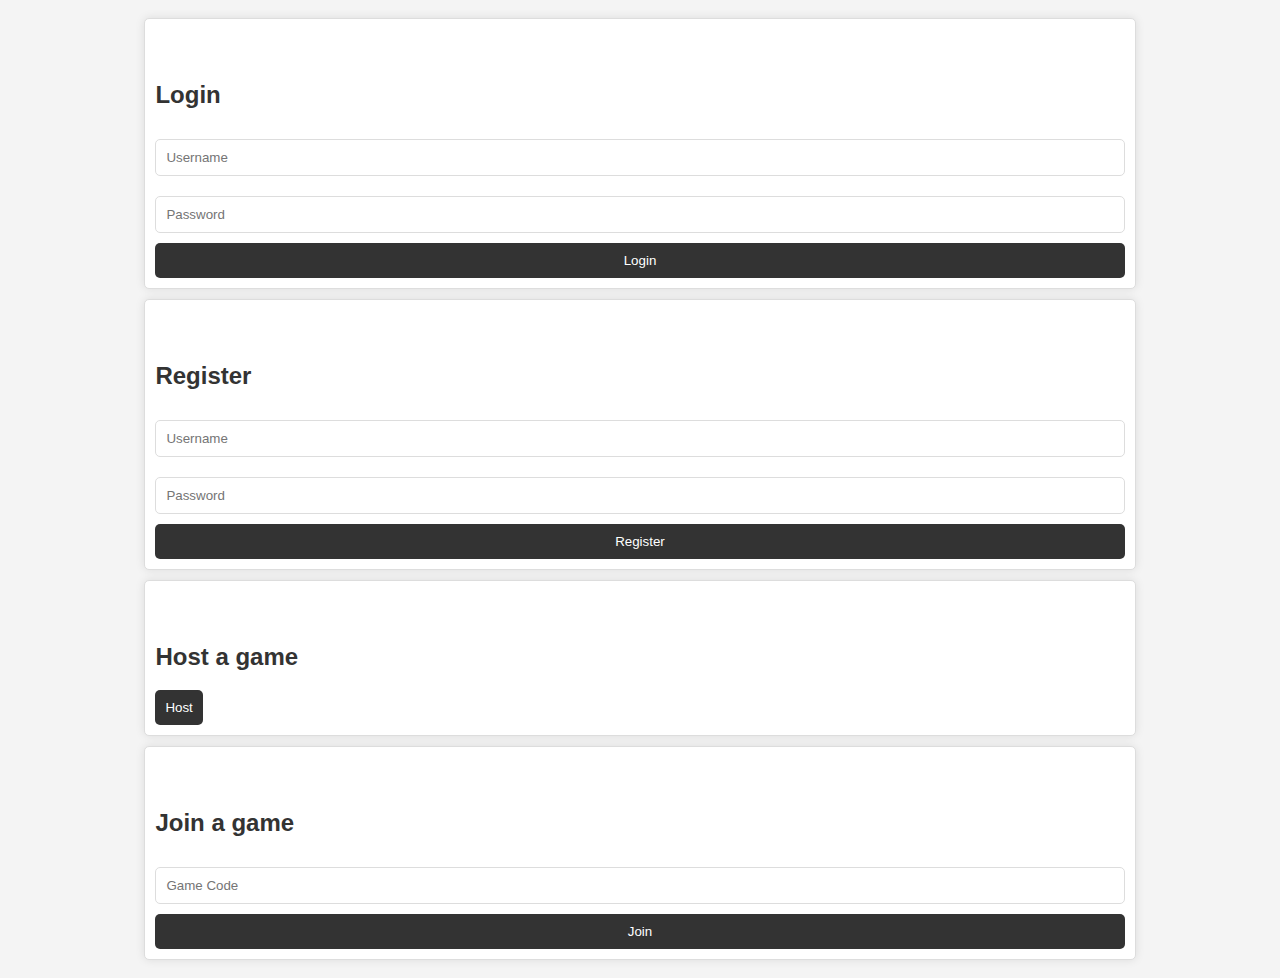
<file: index.html>
<!DOCTYPE html>
<html lang="en">
<head>
    <meta charset="UTF-8">
    <title>Lobby</title>
    <link rel="stylesheet" href="./css/lobby.css">
    <link rel="stylesheet" href="./js/lobby.js">
</head>
<body>
<div class="container">
    <div class="login">
        <h2>Login</h2>
        <form id="loginForm">
            <input type="text" id="username" placeholder="Username">
            <label for="username"></label>
            <input type="password" id="password" placeholder="Password">
            <label for="password"></label>
            <button type="submit" id="login" onclick="login()">Login</button>
        </form>
    </div>

    <div class="register">
        <h2>Register</h2>
        <form id="registerForm">
            <input type="text" id="newUsername" placeholder="Username">
            <label for="newUsername"></label>
            <input type="password" id="newPassword" placeholder="Password">
            <label for="newPassword"></label>
            <button type="submit" onclick="register()">Register</button>
        </form>
    </div>

    <div class="host">
        <h2>Host a game</h2>
        <button id="hostButton" onclick="host()">Host</button>
    </div>

    <div class="join">
        <h2>Join a game</h2>
        <form id="joinForm">
            <input type="text" id="gameCode" placeholder="Game Code">
            <label for="gameCode"></label>
            <button type="submit" onclick="join()">Join</button>
        </form>
    </div>
</div>
</body>
</html>
</file>
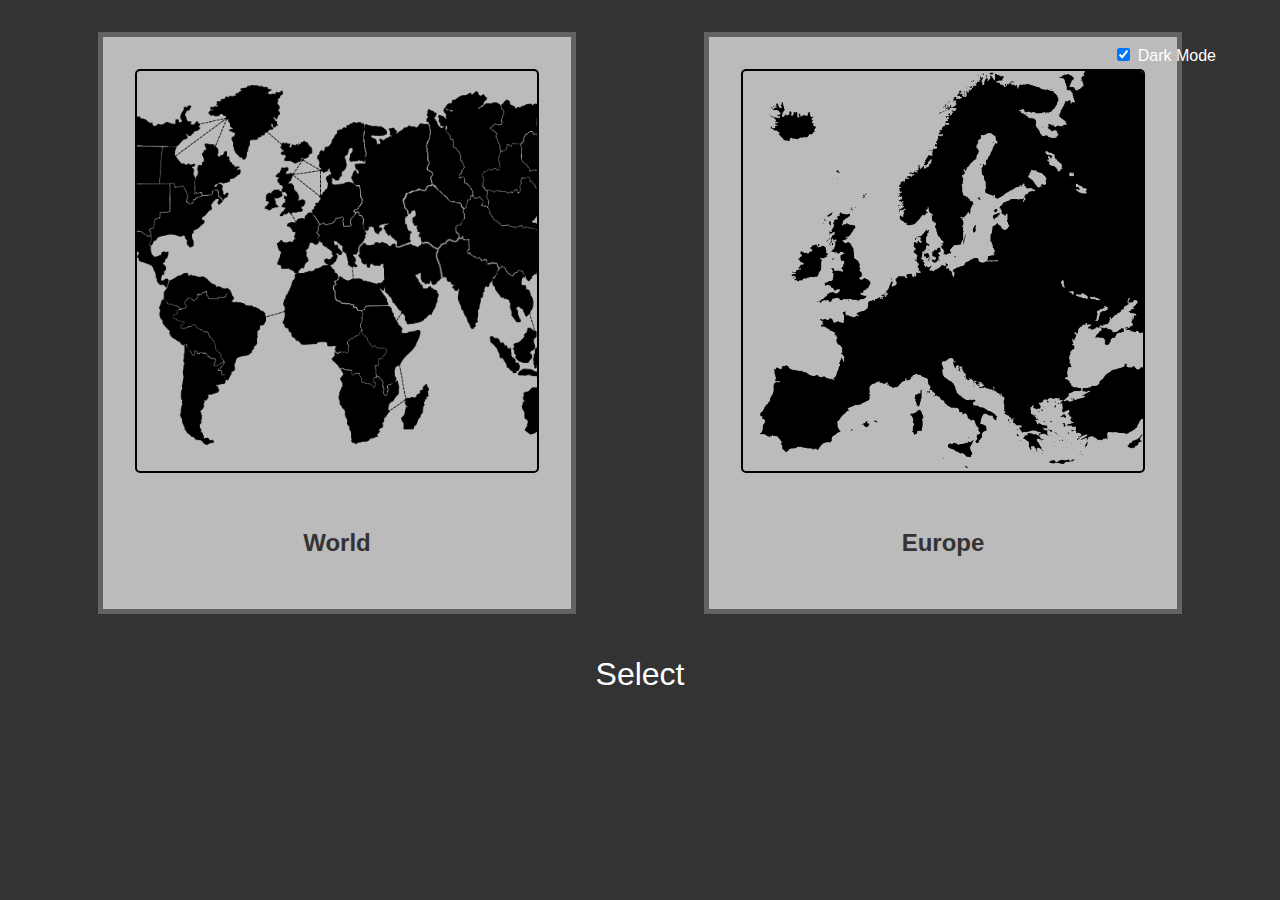
<file: mapSelection.html>
<!DOCTYPE html>
<html lang="en">
<head>
    <meta charset="UTF-8">
    <meta name="viewport" content="width=device-width, initial-scale=1.0">
    <title>Map Selection</title>
    <link rel="stylesheet" href="./css/lobby.css">
    <script src="./js/mapSelection.js" defer></script>
    <link href="https://cdn.jsdelivr.net/npm/bootstrap@5.2.3/dist/css/bootstrap.min.css" rel="stylesheet" integrity="sha384-rbsA2VBKQhggwzxH7pPCaAqO46MgnOM80zW1RWuH61DGLwZJEdK2Kadq2F9CUG65" crossorigin="anonymous">
</head>
<body id="body">
<div id="map-container"></div>
<div class="card-container">
    <button type="button" class="btn btn-primary" onclick="start()">Select</button>
</div>
<div  id="settings">
    <div class="form-check form-switch">
        <input class="form-check-input" type="checkbox" role="switch" id="flexSwitchCheckDark">
        <label class="form-check-label" for="flexSwitchCheckDark">Dark Mode</label>
    </div>
</div>
</body>
</html>
</file>
<file: css/lobby.css>
body {
    background-color: #f4f4f4;
    font-family: Arial, sans-serif;
}

.container {
    width: 80%;
    margin: auto;
    overflow: hidden;
}

.login, .register, .host, .join {
    border: 1px solid #ddd;
    border-radius: 5px;
    margin: 10px;
    padding: 10px;
    background-color: #fff;
    box-shadow: 0 0 10px rgba(0,0,0,0.1);
}

h2 {
    color: #333;
}

form {
    display: flex;
    flex-direction: column;
}

input[type="text"], input[type="password"] {
    margin: 10px 0;
    padding: 10px;
    border-radius: 5px;
    border: 1px solid #ddd;
}

button {
    background-color: #333;
    color: #fff;
    border: none;
    border-radius: 5px;
    padding: 10px;
    cursor: pointer;
}

button:hover {
    background-color: #444;
}

.dark {
    background-color: #333 !important;
    color: white !important;
}

.map-image {
    width: 400px;
    height: 400px;
    object-fit: cover;
    border: black 2px solid;
    border-radius: 5px;
}

.dark .map-image {
    border: white 2px solid !important;
}

.card-container {
    margin-top: 2rem;
    display: flex;
    justify-content: center;
    flex-wrap: wrap;
    gap: 8rem;
}

.card-container:hover{
    cursor: pointer;
}

.black {
    filter: invert(100%) brightness(0%);
}

.dark .card{
    border: #626262 5px solid !important;
    background-color: #bbbbbb;
}

.card{
    text-align: center;
    border: black 5px solid !important;
    padding: 2rem;
}

h2{
    padding-top: 2rem;
}

.card.selected{
    border: red 5px solid !important;
}

.btn{
    font-size: 200% !important;
}

.dark{
    background-color: #333 !important;
    color: white !important;
}

#settings {
    position: absolute;
    top: 5%;
    right: 5%;
}
</file>
